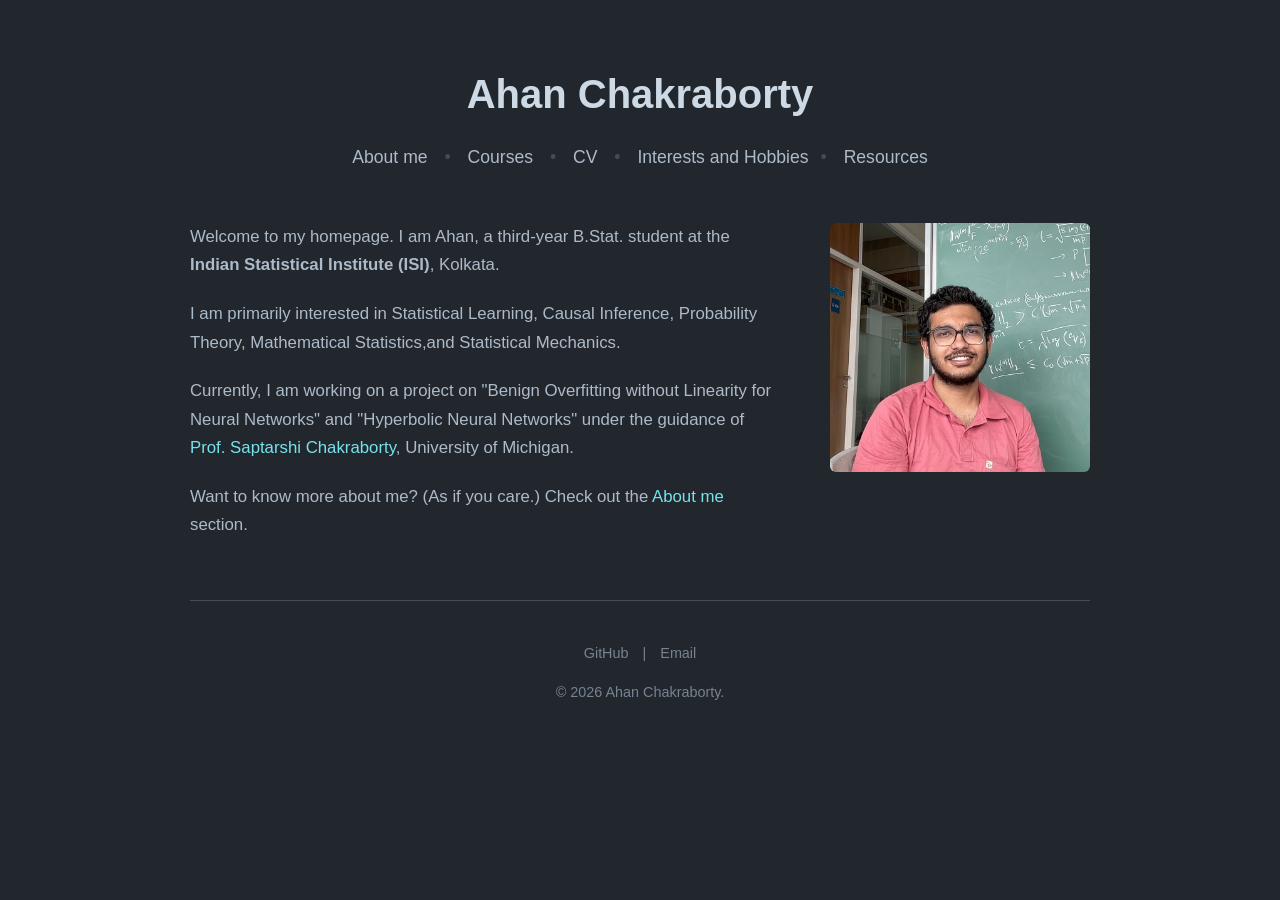
<file: index.html>
<!DOCTYPE html>
<html lang="en">
<head>
    <meta charset="UTF-8">
    <meta name="viewport" content="width=device-width, initial-scale=1.0">
    <title>Ahan Chakraborty</title>
    <!-- Link to your external stylesheet -->
     <link rel="icon" type="image/png" href="profile.jpg">
    <link rel="stylesheet" href="style.css">
</head>
<body>

    <!-- Profile Header -->
    <header class="header-section">
        <h1>Ahan Chakraborty</h1>
        
        <!-- Navigation Links -->
        <nav class="nav-links">
            <a href="about.html">About me</a> <span class="nav-separator">&bull;</span>
            <a href="courses.html">Courses</a> <span class="nav-separator">&bull;</span>
           
           
            <a href="cv.html">CV</a> <span class="nav-separator">&bull;</span>
             <a href="movie.html">Interests and Hobbies</a><span class="nav-separator">&bull;</span>
            <a href="resources.html">Resources</a> 
        </nav>
    </header>

    <!-- Main Two-Column Layout -->
    <main class="content-wrapper">
        
        <!-- Left text content -->
        <div class="text-column">
            <p>Welcome to my homepage. I am Ahan, a third-year B.Stat. student at the <strong>Indian Statistical Institute (ISI)</strong>, Kolkata.</p>
            
            <p>I am primarily interested in Statistical Learning, Causal Inference, Probability Theory, Mathematical Statistics,and Statistical Mechanics.</p>
            
            <p>Currently, I am working on a project on "Benign Overfitting without Linearity for Neural Networks" and "Hyperbolic Neural Networks" under the guidance of <a href="https://saptarshic27.github.io/" target="_blank">Prof. Saptarshi Chakraborty</a>, University of Michigan.</p>

            <p>Want to know more about me? (As if you care.) Check out the <a href="about.html">About me</a> section.</p>
        </div>

        <!-- Right image content -->
        <div class="image-column">
            <!-- Ensure your image is inside the 'images' folder -->
            <img src="profile.jpg" alt="Ahan Chakraborty">
        </div>

    </main>

    <hr class="divider">

    <!-- Footer -->
    <footer>
        <p>
            <a href="https://github.com/ahanchak2005" target="_blank" style="margin: 0 10px;">GitHub</a> | 
            <a href="mailto:chakraborty.ahan@gmail.com" style="margin: 0 10px;">Email</a>
        </p>
        &copy; 2026 Ahan Chakraborty.
    </footer>

</body>
</html>
</file>
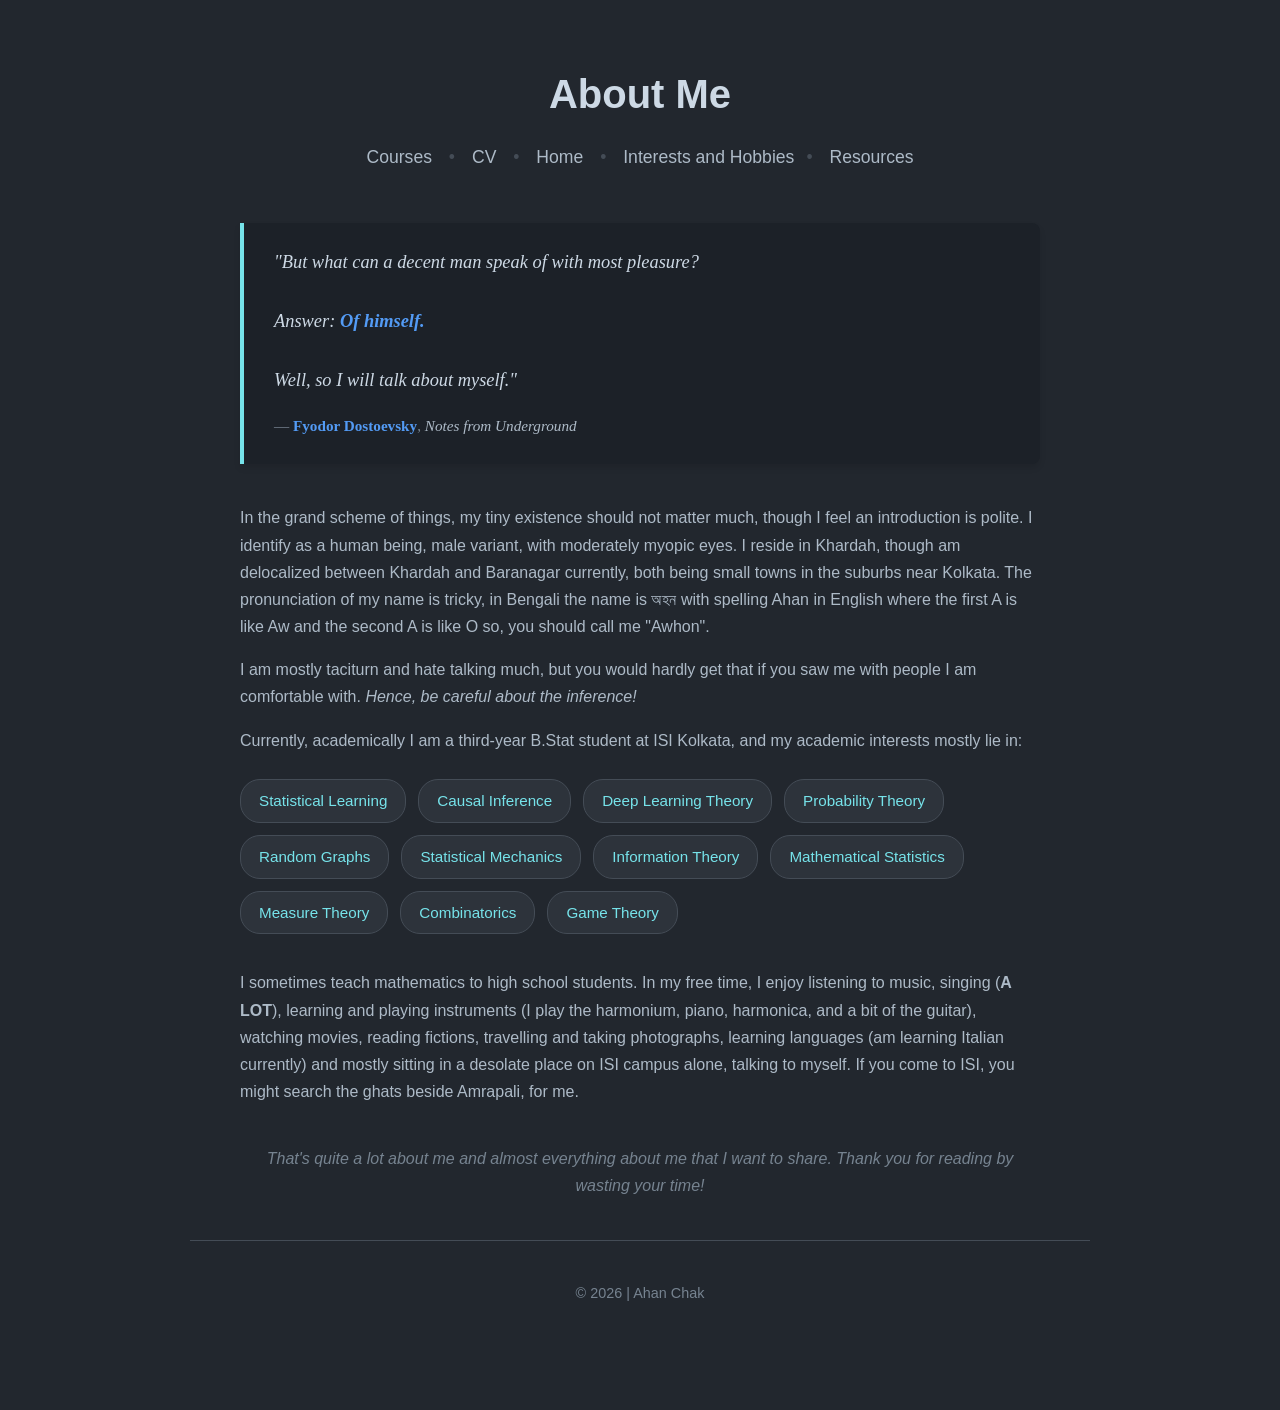
<file: about.html>
<!DOCTYPE html>
<html lang="en">
<head>
    <meta charset="UTF-8">
    <meta name="viewport" content="width=device-width, initial-scale=1.0">
    <title>About Me | B.Stat ISI</title>
    <link rel="stylesheet" href="style.css">
</head>
<body>

    <!-- Header & Navigation (matches your index page) -->
    <header class="header-section">
        <h1>About Me</h1>
        <nav class="nav-links">
            
            <a href="courses.html">Courses</a> <span class="nav-separator">&bull;</span>
           
            <a href="cv.html">CV</a> <span class="nav-separator">&bull;</span>
            <a href="index.html">Home</a> <span class="nav-separator">&bull;</span>
             <a href="movie.html">Interests and Hobbies</a><span class="nav-separator">&bull;</span>
            <a href="resources.html">Resources</a> 
        </nav>
    </header>

    <main class="about-container">
        
        <!-- Styled Quote Section -->
        <blockquote class="dostoevsky-quote">
            <p>
                "But what can a decent man speak of with most pleasure?<br><br>
                Answer: <strong>Of himself.</strong><br><br>
                Well, so I will talk about myself."
            </p>
            <footer>
                &mdash; <strong>Fyodor Dostoevsky</strong>, <cite>Notes from Underground</cite>
            </footer>
        </blockquote>
        
        
        <!-- Main Biography Text -->
        <section class="bio-text">
            <p>
                In the grand scheme of things, my tiny existence should not matter much, though I feel an introduction is polite. 
                I identify as a human being, male variant, with moderately myopic eyes. I reside in Khardah, 
                though am delocalized between Khardah and Baranagar currently, both being small towns in the suburbs near 
                Kolkata. The pronunciation of my name is tricky, in Bengali the name is অহন with spelling Ahan in English where the first A is like Aw and the second A is like O so, you should call me "Awhon".
            </p>
            
            <p>
                I am mostly taciturn and hate talking much, but you would hardly get that if you saw me with people I am 
                comfortable with. <em>Hence, be careful about the inference!</em> 
            </p>

            <p>
                Currently, academically I am a third-year B.Stat student at ISI Kolkata, and my academic interests mostly lie in:
            </p>
            
            <!-- Tags instead of a boring list -->
            <ul class="interest-tags">
                <li>Statistical Learning</li>
                <li>Causal Inference</li>
                <li>Deep Learning Theory</li>
                <li>Probability Theory</li>
                <li>Random Graphs</li>
               <li>Statistical Mechanics</li>
               <li>Information Theory</li>
                <li>Mathematical Statistics</li>
                <li>Measure Theory</li>
                <li>Combinatorics</li>
                <li>Game Theory</li>
            </ul>

            <p>
                I sometimes teach mathematics to high school students. In my free time, 
                I enjoy listening to music, singing (<strong>A LOT</strong>), learning and playing instruments (I play the harmonium, piano, harmonica,  and a bit of the guitar),
                watching movies, reading fictions, travelling and taking photographs, learning languages (am learning Italian currently) 
                and mostly sitting in a desolate place on ISI campus alone, talking to myself. If you come to ISI, you might search the ghats beside Amrapali, for me.
            </p>
        </section>

        <!-- Location Callout -->
     

        <p class="outro-text">
            That's quite a lot about me and almost everything about me that I want to share. 
            Thank you for reading by wasting your time!
        </p>
        
    </main>

    <hr class="divider">

    <footer>
        <p>&copy; 2026 | Ahan Chak</p>
    </footer>

</body>
</html>
</file>
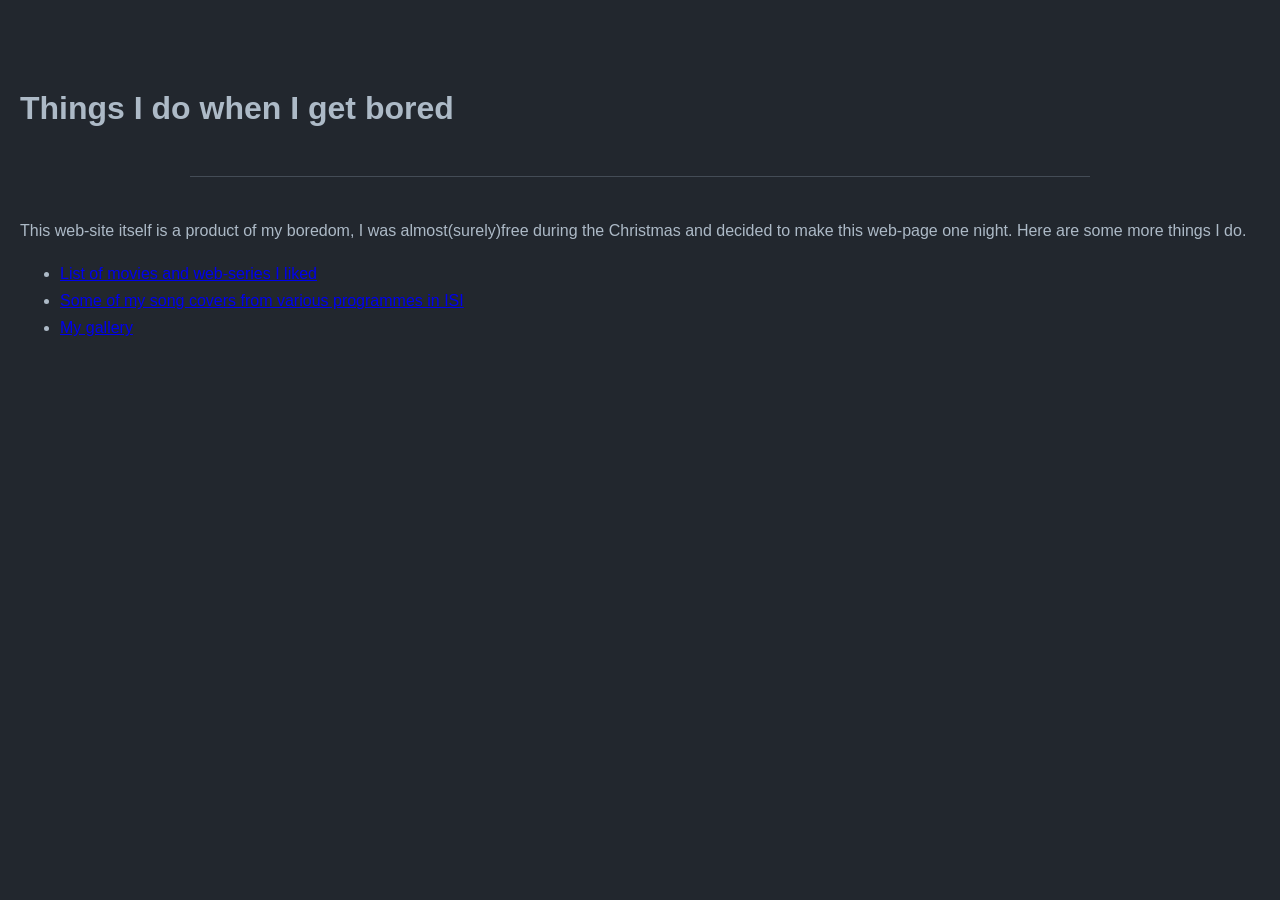
<file: creative.html>
<!DOCTYPE html>
<html lang="en">
<head>
    <meta charset="UTF-8">
    <meta name="viewport" content="width=device-width, initial-scale=1.0">
    <title>creative | B.Stat ISI</title>
    <link rel="stylesheet" href="style.css">
</head>
<body>

    <div class="container">
        <header class="profile-header">
            <div class="intro-text">
                <h1>Things I do when I get bored</h1>
                <p class="tagline"> </p>
            </div>
        </header>

      <hr>
      <p>This web-site itself is a product of my boredom, I was almost(surely)free during the Christmas and decided to make this web-page one night. Here are some more things I do. </p>
      <ul>
        <li><a href="creative/movie.html">List of movies and web-series I liked</a></li>
        <li><a href="creative/gaan1.html">Some of my song covers from various programmes in ISI</a></li>
        <li><a href="creative/gallery1.html">My gallery</a></li>
      </ul>

</body>
</html>
</file>
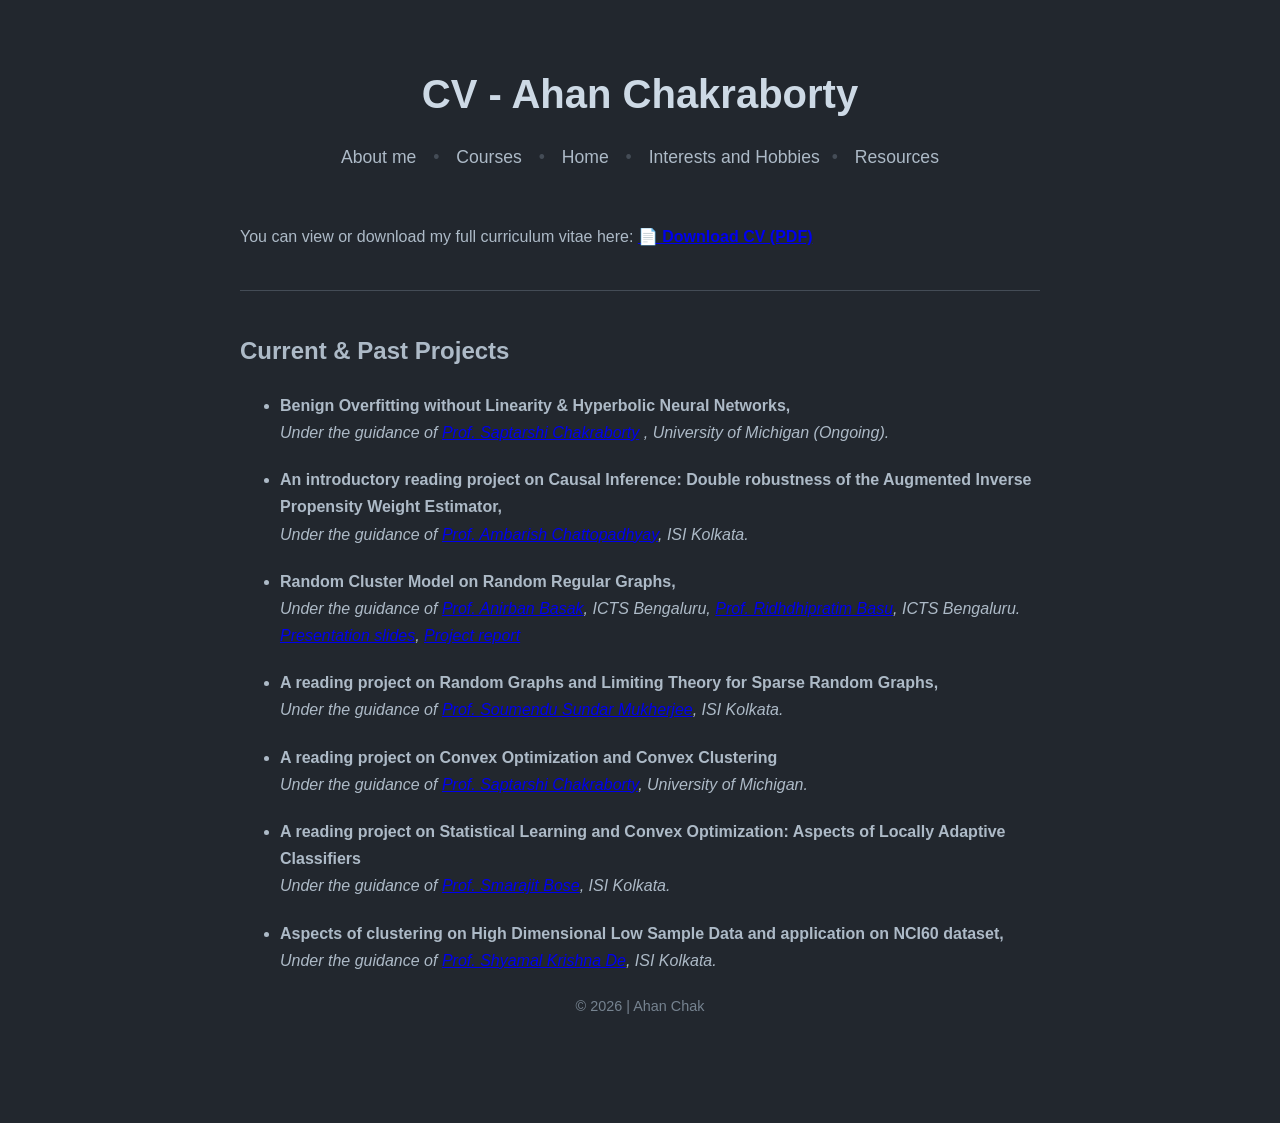
<file: cv.html>
<!DOCTYPE html>
<html lang="en">
<head>
    <meta charset="UTF-8">
    <meta name="viewport" content="width=device-width, initial-scale=1.0">
    <title>CV - Ahan Chakraborty</title>
    <link rel="stylesheet" href="style.css">
</head>
<body>

    <!-- Header & Navigation (matches your index page) -->
    <header class="header-section">
        <h1>CV - Ahan Chakraborty</h1>
        <nav class="nav-links">
            
             <a href="about.html">About me</a> <span class="nav-separator">&bull;</span>
             <a href="courses.html">Courses</a> <span class="nav-separator">&bull;</span>
            <a href="index.html">Home</a> <span class="nav-separator">&bull;</span>

            <a href="movie.html">Interests and Hobbies</a><span class="nav-separator">&bull;</span>
            <a href="resources.html">Resources</a> 
        </nav>
    </header>

    <main class="about-container">
        
        <!-- Styled Quote Section -->
        <body>
            <section>
            <p>
                You can view or download my full curriculum vitae here: 
                <strong><a href="cv.pdf" target="_blank">📄 Download CV (PDF)</a></strong>
            </p>

            <hr class="divider">

            <h2>Current & Past Projects</h2>
            
            <ul>
                <li style="margin-bottom: 20px;">
                    <strong>Benign Overfitting without Linearity & Hyperbolic Neural Networks,</strong><br>
                    <em>Under the guidance of <a href="https://saptarshic27.github.io/">Prof. Saptarshi Chakraborty</a> , University of Michigan (Ongoing).</em><br>
                    </li>

                <li style="margin-bottom: 20px;">
                    <strong>An introductory reading project on Causal Inference: Double robustness of the Augmented Inverse Propensity Weight Estimator,
           </strong><br>
           <em>Under the guidance of <a href="https://datascience.stanford.edu/people/ambarish-chattopadhyay" target="_blank">Prof. Ambarish Chattopadhyay</a>, ISI Kolkata.</em>
           
                    </li>
                    
                <li style="margin-bottom: 20px;">
                    <strong>Random Cluster Model on Random Regular Graphs,</strong><br>
                    <em>Under the guidance of <a href="https://home.icts.res.in/~anirban/" target="_blank">Prof. Anirban Basak</a>, ICTS Bengaluru, <a href="https://home.icts.res.in/~rbasu/" target="_blank">Prof. Ridhdhipratim Basu</a>, ICTS Bengaluru.</em>
                    <em> <a href="slides_ahan.pdf"> Presentation slides</a>, <a href="report_ahan.pdf">Project report</a></em>
                </li>
                <li style="margin-bottom: 20px;">
                    <strong>A reading project on Random Graphs and Limiting Theory for Sparse Random Graphs,</strong><br>
                    <em>Under the guidance of <a href="https://soumendu041.gitlab.io/bio/" target="_blank">Prof. Soumendu Sundar Mukherjee</a>, ISI Kolkata.</em>
                </li>
                 <li style="margin-bottom: 20px;">
                    <strong>A reading project on Convex Optimization and Convex Clustering</strong><br>
                    <em>Under the guidance of <a href="https://saptarshic27.github.io/" target="_blank">Prof. Saptarshi Chakraborty</a>, University of Michigan.</em>
                    </li>
                <li style="margin-bottom: 20px;">
                    <strong>A reading project on Statistical Learning and Convex Optimization: Aspects of Locally Adaptive Classifiers</strong><br>
                    <em>Under the guidance of <a href="https://www.google.com/search?q=smarajit+bose&oq=smara&gs_lcrp=EgZjaHJvbWUqCAgAEEUYJxg7MggIABBFGCcYOzIGCAEQRRg5MgYIAhBFGDsyCwgDEAAYChgLGIAEMgcIBBAAGIAEMgYIBRBFGDwyBggGEEUYPDIGCAcQRRg80gEHOTE3ajBqN6gCALACAA&sourceid=chrome&source=chrome.ob&ie=UTF-8" target="_blank">Prof. Smarajit Bose</a>, ISI Kolkata.</em>
                </li>
                <li style="margin-bottom: 20px;">
                    <strong>Aspects of clustering on High Dimensional Low Sample Data and application on NCI60 dataset,</strong><br>
                    <em>Under the guidance of <a href="https://scholar.google.com/citations?user=bSPNW0cAAAAJ&hl=en" target="_blank">Prof. Shyamal Krishna De</a>, ISI Kolkata.</em>
                </li>
               
            </ul>
        </section>
        </body>

    <footer>
        <p>&copy; 2026 | Ahan Chak</p>
    </footer>


</html>
</file>
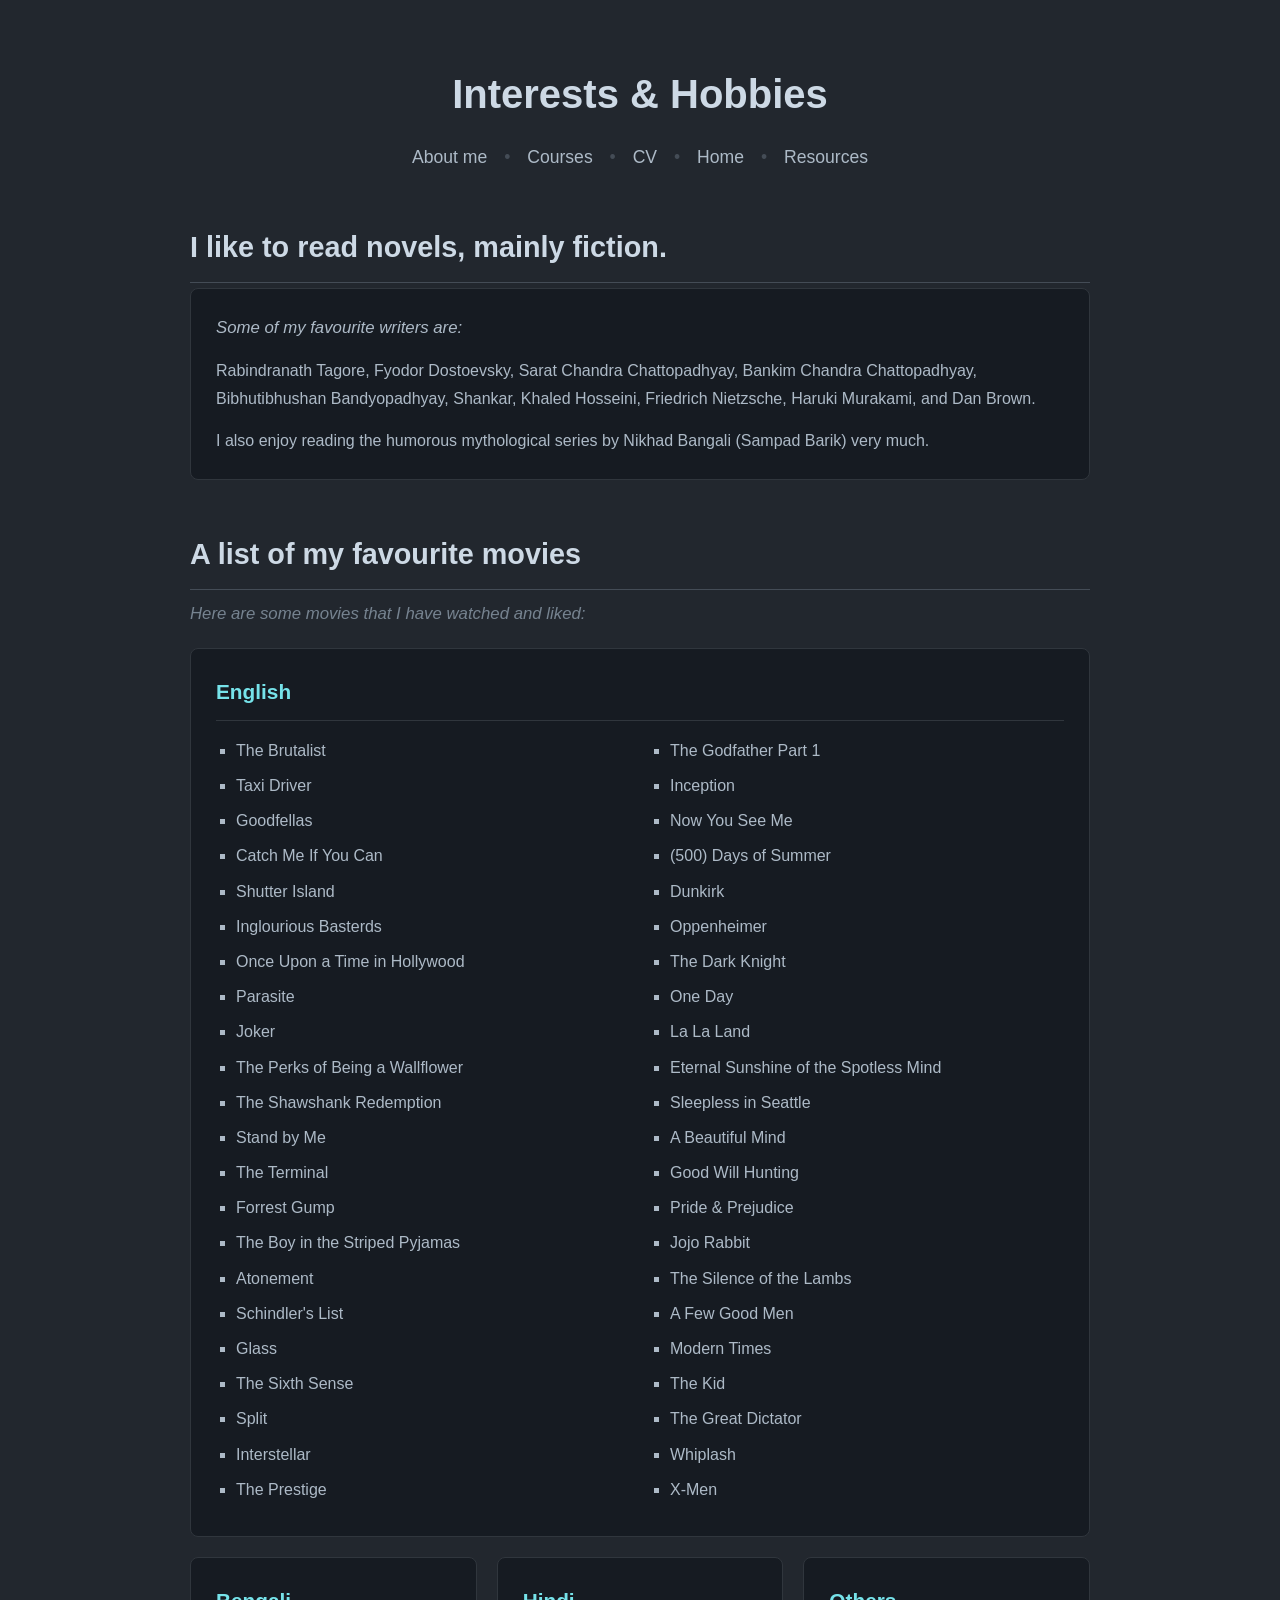
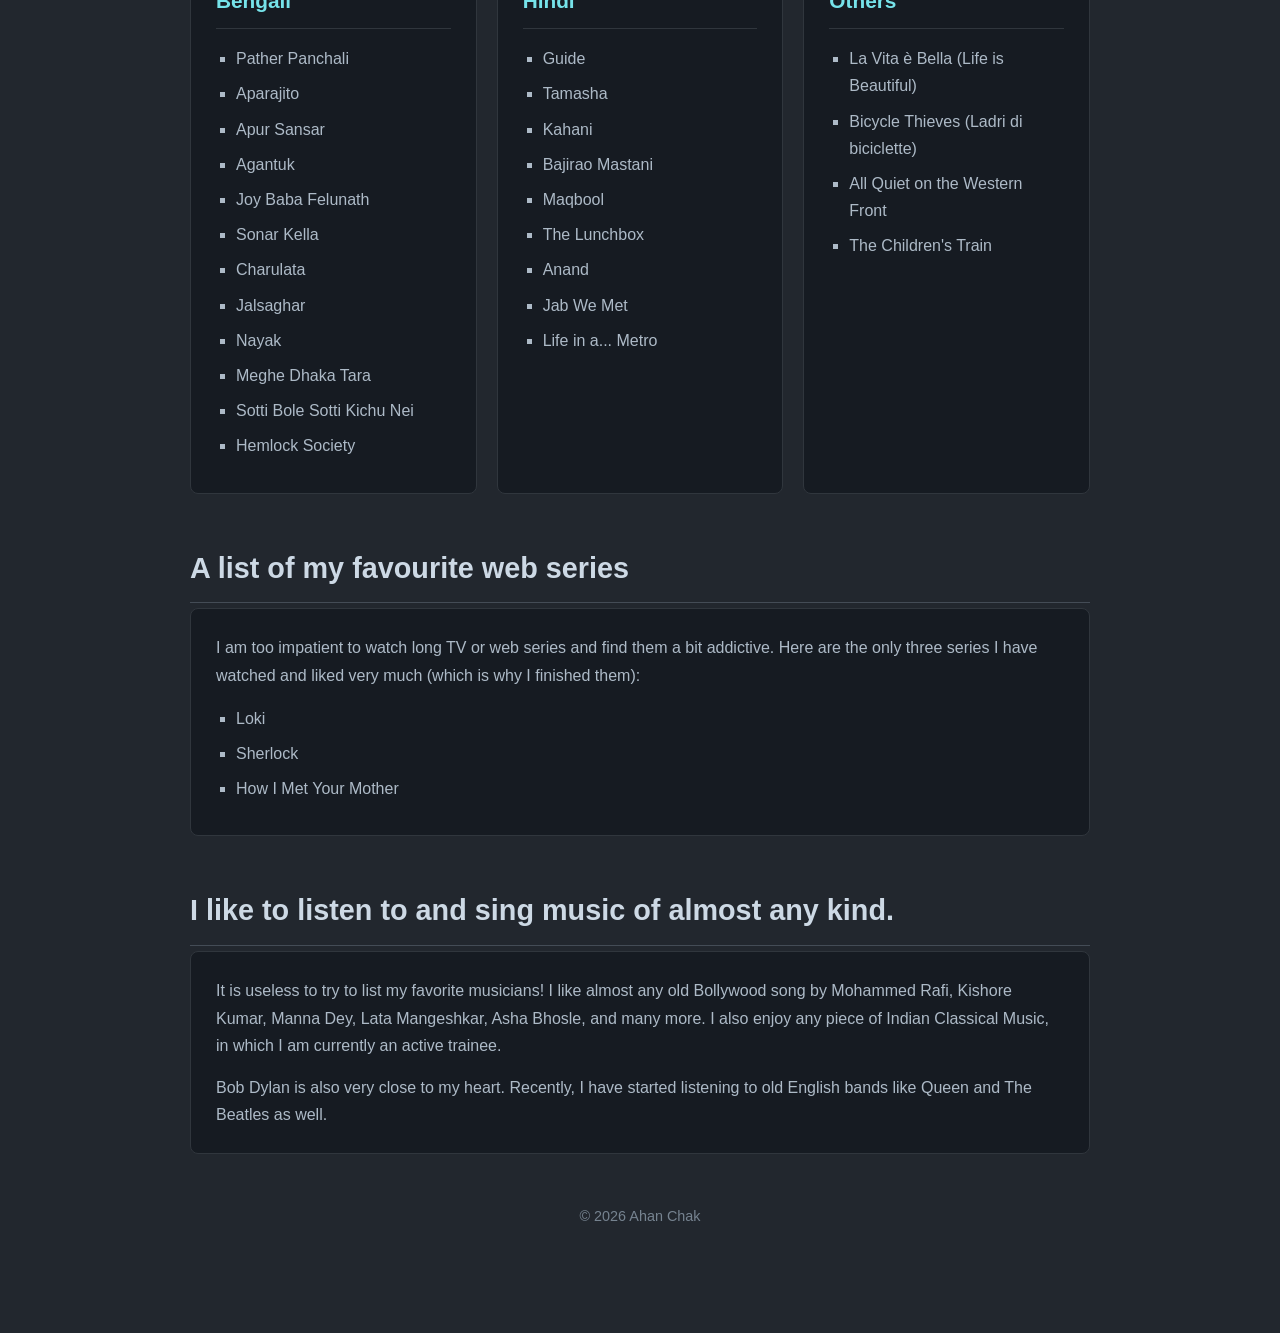
<file: movie.html>
<!DOCTYPE html>
<html lang="en">
<head>
    <meta charset="UTF-8">
    <meta name="viewport" content="width=device-width, initial-scale=1.0">
    <title>Interests | B.Stat ISI</title>
    <link rel="stylesheet" href="style.css">
    
    <!-- Supplementary layout styles adapted for your Dark Theme -->
    <style>
        .container {
            max-width: 900px;
            margin: 0 auto;
        }

        .category-block {
            margin-bottom: 50px;
        }

        .section-header h1 {
            font-size: 1.8rem;
            color: #cdd9e5; /* Bright gray matching your header */
            margin-bottom: 5px;
            border-bottom: 1px solid #444c56; /* Subtle dark divider */
            padding-bottom: 10px;
            display: block;
        }

        .tagline {
            font-size: 1.05rem;
            color: #768390; /* Muted text */
            font-style: italic;
            margin-top: 10px;
            margin-bottom: 20px;
        }

        /* Box Layouts using theme colors */
        .grid-container {
            display: grid;
            grid-template-columns: repeat(auto-fit, minmax(250px, 1fr));
            gap: 20px;
            margin-top: 20px;
        }

        .colored-box {
            background-color: #161b22; /* Matching your location-box */
            border: 1px solid #30363d;
            border-radius: 8px;
            padding: 25px;
            transition: transform 0.2s ease, border-color 0.2s ease;
        }

        .colored-box:hover {
            border-color: #444c56;
            transform: translateY(-2px);
        }

        .colored-box h3 {
            margin-top: 0;
            color: #76e3ea; /* Teal accent matching your links */
            font-size: 1.3rem;
            border-bottom: 1px solid #30363d;
            padding-bottom: 10px;
            margin-bottom: 15px;
        }

        /* Lists and Typography */
        ul {
            padding-left: 20px;
            margin-bottom: 0;
        }

        ul.wp-block-list {
            list-style-type: square;
            color: #adbac7;
        }

        ul.wp-block-list li {
            margin-bottom: 8px;
        }

        .english-list ul {
            column-count: 2;
            column-gap: 40px;
        }

        .colored-box p {
            margin-top: 0;
            margin-bottom: 15px;
            color: #adbac7;
        }

        .colored-box p:last-child {
            margin-bottom: 0;
        }

        @media (max-width: 600px) {
            .english-list ul {
                column-count: 1;
            }
        }
    </style>
</head>
<body>

    <!-- Optional: Header matching your CSS structure to tie the site together -->
    <header class="header-section">
        <h1>Interests & Hobbies</h1>
        <div class="nav-links">
            <a href="about.html">About me</a> <span class="nav-separator">&bull;</span>
                  <a href="courses.html">Courses</a> <span class="nav-separator">&bull;</span>
            
            <a href="cv.html">CV</a> <span class="nav-separator">&bull;</span>
            <a href="index.html">Home</a> <span class="nav-separator">&bull;</span>
            <a href="resources.html">Resources</a> 
        </div>
    </header>

    <div class="container">
        
        <!-- Books Section -->
        <section class="category-block">
            <header class="section-header">
                <h1>I like to read novels, mainly fiction.</h1>
            </header>
            <div class="colored-box">
                <p class="tagline">Some of my favourite writers are:</p>
                <p>Rabindranath Tagore, Fyodor Dostoevsky, Sarat Chandra Chattopadhyay, Bankim Chandra Chattopadhyay, Bibhutibhushan Bandyopadhyay, Shankar, Khaled Hosseini, Friedrich Nietzsche, Haruki Murakami, and Dan Brown.</p>
                <p>I also enjoy reading the humorous mythological series by Nikhad Bangali (Sampad Barik) very much.</p>
            </div>
        </section>

        <!-- Movies Section -->
        <section class="category-block">
            <header class="section-header">
                <h1>A list of my favourite movies</h1>
                <p class="tagline">Here are some movies that I have watched and liked:</p>
            </header>

            <div class="colored-box english-list">
                <h3>English</h3>
                <ul class="wp-block-list">
                    <li>The Brutalist</li>        
                    <li>Taxi Driver</li>
                    <li>Goodfellas</li>
                    <li>Catch Me If You Can</li>
                    <li>Shutter Island</li>
                    <li>Inglourious Basterds</li>
                    <li>Once Upon a Time in Hollywood</li>
                    <li>Parasite</li>
                    <li>Joker</li>
                    <li>The Perks of Being a Wallflower</li>
                    <li>The Shawshank Redemption</li>
                    <li>Stand by Me</li>
                    <li>The Terminal</li>
                    <li>Forrest Gump</li>
                    <li>The Boy in the Striped Pyjamas</li>
                    <li>Atonement</li>
                    <li>Schindler's List</li>
                    <li>Glass</li>
                    <li>The Sixth Sense</li>
                    <li>Split</li>
                    <li>Interstellar</li>
                    <li>The Prestige</li>
                    <li>The Godfather Part 1</li>
                    <li>Inception</li>
                    <li>Now You See Me</li>
                    <li>(500) Days of Summer</li>
                    <li>Dunkirk</li>
                    <li>Oppenheimer</li>
                    <li>The Dark Knight</li>
                    <li>One Day</li>
                    <li>La La Land</li>
                    <li>Eternal Sunshine of the Spotless Mind</li>
                    <li>Sleepless in Seattle</li>
                    <li>A Beautiful Mind</li>
                    <li>Good Will Hunting</li>
                    <li>Pride & Prejudice</li>
                    <li>Jojo Rabbit</li>
                    <li>The Silence of the Lambs</li>
                    <li>A Few Good Men</li>
                    <li>Modern Times</li>
                    <li>The Kid</li>
                    <li>The Great Dictator</li>
                    <li>Whiplash</li>
                    <li>X-Men</li>
                </ul>
            </div>

            <div class="grid-container">
                <div class="colored-box">
                    <h3>Bengali</h3>
                    <ul class="wp-block-list">
                        <li>Pather Panchali</li>
                        <li>Aparajito</li>
                        <li>Apur Sansar</li>
                        <li>Agantuk</li>
                        <li>Joy Baba Felunath</li>
                        <li>Sonar Kella </li>
                        <li>Charulata</li>
                        <li>Jalsaghar</li>
                        <li>Nayak</li>
                        <li>Meghe Dhaka Tara</li>
                        <li>Sotti Bole Sotti Kichu Nei</li>
                        <li>Hemlock Society</li>
                    </ul>
                </div>

                <div class="colored-box">
                    <h3>Hindi</h3>
                    <ul class="wp-block-list">
                        <li>Guide</li>
                        <li>Tamasha</li>
                        <li>Kahani</li>
                        <li>Bajirao Mastani</li>
                        <li>Maqbool</li>
                        <li>The Lunchbox</li>
                        <li>Anand</li>
                        <li>Jab We Met</li>
                        <li>Life in a... Metro</li>
                    </ul>
                </div>

                <div class="colored-box">
                    <h3>Others</h3>
                    <ul class="wp-block-list">
                        <li>La Vita è Bella (Life is Beautiful)</li>
                        <li>Bicycle Thieves (Ladri di biciclette)</li>
                        <li>All Quiet on the Western Front</li>
                        <li>The Children's Train</li>
                    </ul>
                </div>
            </div>
        </section>

        <!-- Web Series Section -->
        <section class="category-block">
            <header class="section-header">
                <h1>A list of my favourite web series</h1>
            </header>
            <div class="colored-box">
                <p>I am too impatient to watch long TV or web series and find them a bit addictive. Here are the only three series I have watched and liked very much (which is why I finished them):</p>
                <ul class="wp-block-list">
                    <li>Loki</li>
                    <li>Sherlock</li>
                    <li>How I Met Your Mother</li>
                </ul>
            </div>
        </section>
        
        <!-- Music Section -->
        <section class="category-block">
            <header class="section-header">
                <h1>I like to listen to and sing music of almost any kind.</h1>
            </header>
            <div class="colored-box">
                <p>It is useless to try to list my favorite musicians! I like almost any old Bollywood song by Mohammed Rafi, Kishore Kumar, Manna Dey, Lata Mangeshkar, Asha Bhosle, and many more. I also enjoy any piece of Indian Classical Music, in which I am currently an active trainee.</p>
                <p>Bob Dylan is also very close to my heart. Recently, I have started listening to old English bands like Queen and The Beatles as well.</p>
            </div>
        </section>

    </div>

    <!-- Optional Footer -->
    <footer>
        <p>&copy; 2026 Ahan Chak</p>
    </footer>

</body>
</html>
</file>
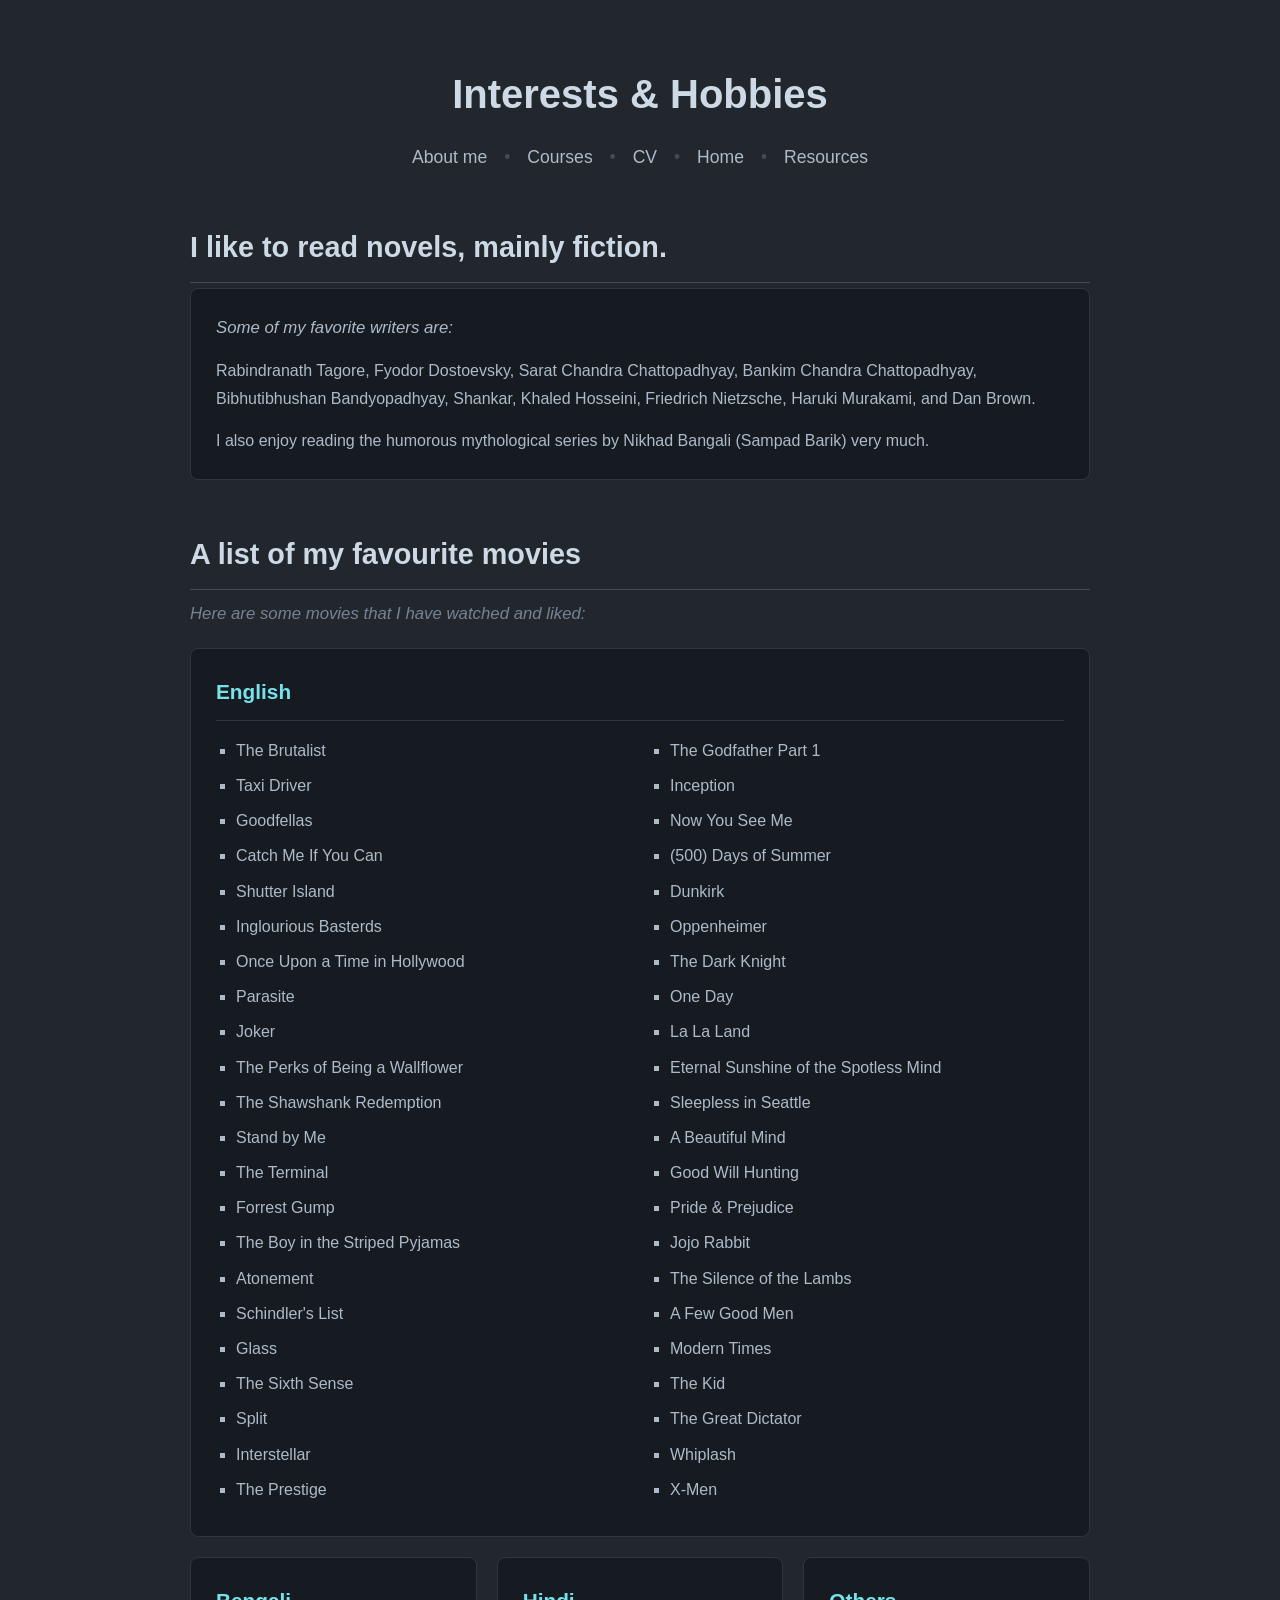
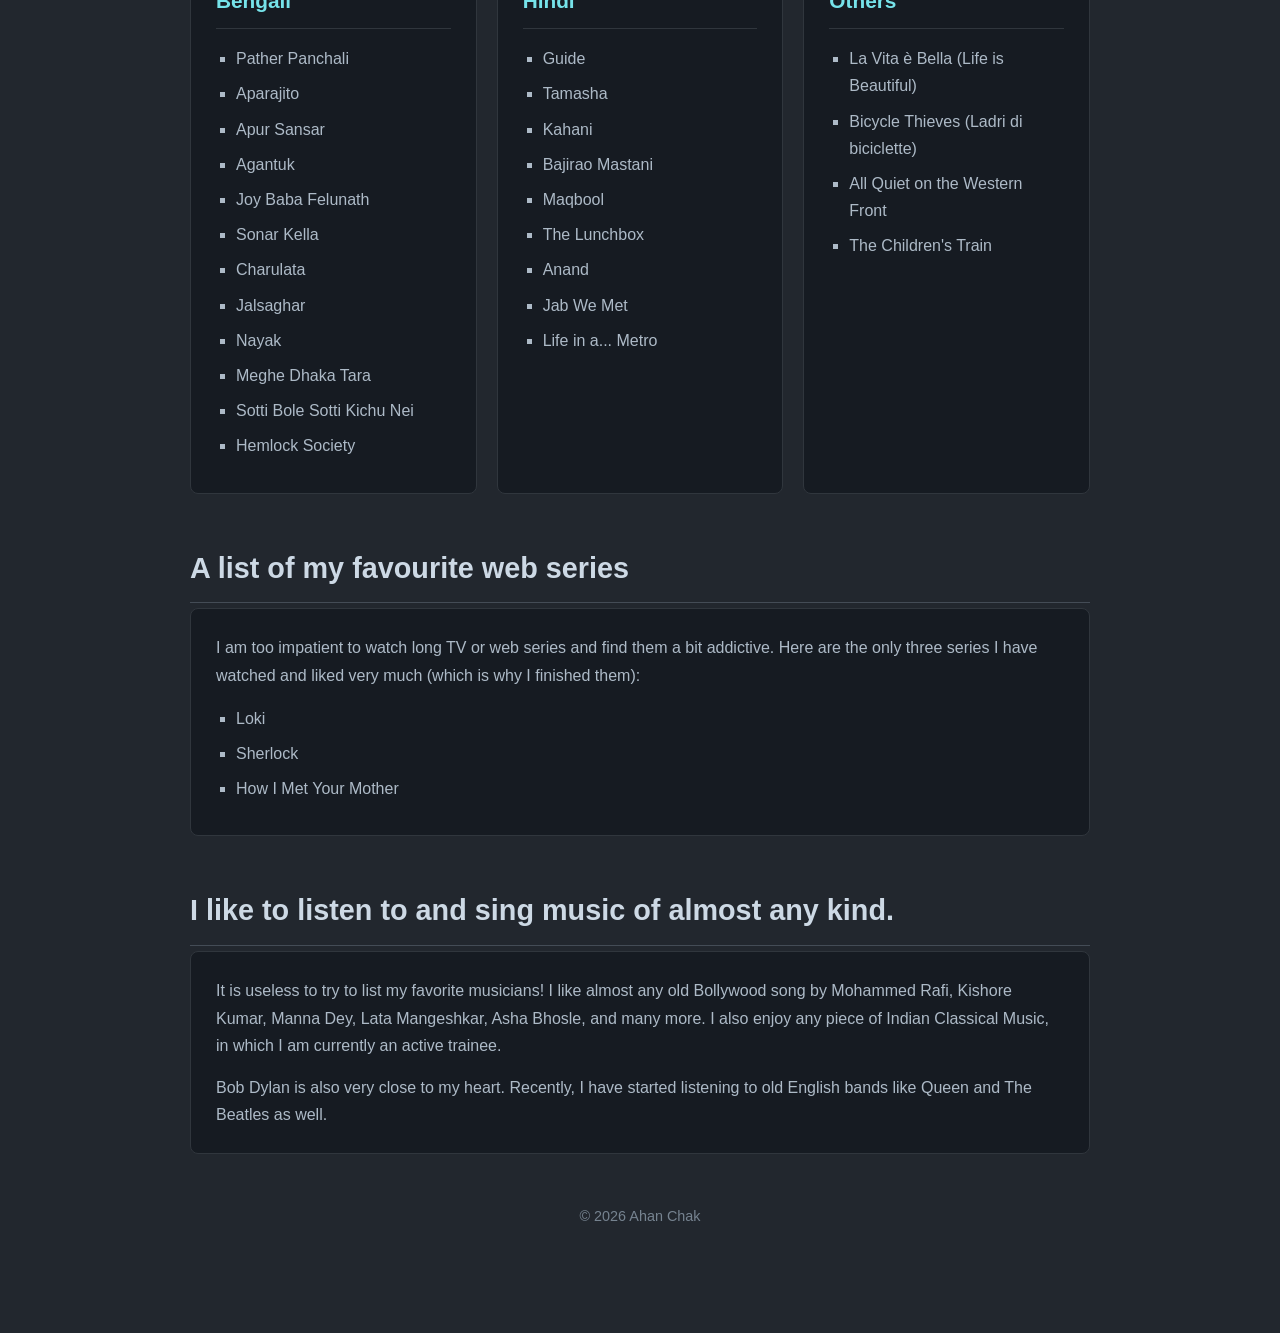
<file: creative/movie.html>
<!DOCTYPE html>
<html lang="en">
<head>
    <meta charset="UTF-8">
    <meta name="viewport" content="width=device-width, initial-scale=1.0">
    <title>Interests | B.Stat ISI</title>
    <link rel="stylesheet" href="style.css">
    
    <!-- Supplementary layout styles adapted for your Dark Theme -->
    <style>
        .container {
            max-width: 900px;
            margin: 0 auto;
        }

        .category-block {
            margin-bottom: 50px;
        }

        .section-header h1 {
            font-size: 1.8rem;
            color: #cdd9e5; /* Bright gray matching your header */
            margin-bottom: 5px;
            border-bottom: 1px solid #444c56; /* Subtle dark divider */
            padding-bottom: 10px;
            display: block;
        }

        .tagline {
            font-size: 1.05rem;
            color: #768390; /* Muted text */
            font-style: italic;
            margin-top: 10px;
            margin-bottom: 20px;
        }

        /* Box Layouts using theme colors */
        .grid-container {
            display: grid;
            grid-template-columns: repeat(auto-fit, minmax(250px, 1fr));
            gap: 20px;
            margin-top: 20px;
        }

        .colored-box {
            background-color: #161b22; /* Matching your location-box */
            border: 1px solid #30363d;
            border-radius: 8px;
            padding: 25px;
            transition: transform 0.2s ease, border-color 0.2s ease;
        }

        .colored-box:hover {
            border-color: #444c56;
            transform: translateY(-2px);
        }

        .colored-box h3 {
            margin-top: 0;
            color: #76e3ea; /* Teal accent matching your links */
            font-size: 1.3rem;
            border-bottom: 1px solid #30363d;
            padding-bottom: 10px;
            margin-bottom: 15px;
        }

        /* Lists and Typography */
        ul {
            padding-left: 20px;
            margin-bottom: 0;
        }

        ul.wp-block-list {
            list-style-type: square;
            color: #adbac7;
        }

        ul.wp-block-list li {
            margin-bottom: 8px;
        }

        .english-list ul {
            column-count: 2;
            column-gap: 40px;
        }

        .colored-box p {
            margin-top: 0;
            margin-bottom: 15px;
            color: #adbac7;
        }

        .colored-box p:last-child {
            margin-bottom: 0;
        }

        @media (max-width: 600px) {
            .english-list ul {
                column-count: 1;
            }
        }
    </style>
</head>
<body>

    <!-- Optional: Header matching your CSS structure to tie the site together -->
    <header class="header-section">
        <h1>Interests & Hobbies</h1>
        <div class="nav-links">
            <a href="about.html">About me</a> <span class="nav-separator">&bull;</span>
                  <a href="courses.html">Courses</a> <span class="nav-separator">&bull;</span>
            
            <a href="cv.html">CV</a> <span class="nav-separator">&bull;</span>
            <a href="index.html">Home</a> <span class="nav-separator">&bull;</span>
            <a href="resources.html">Resources</a> 
        </div>
    </header>

    <div class="container">
        
        <!-- Books Section -->
        <section class="category-block">
            <header class="section-header">
                <h1>I like to read novels, mainly fiction.</h1>
            </header>
            <div class="colored-box">
                <p class="tagline">Some of my favorite writers are:</p>
                <p>Rabindranath Tagore, Fyodor Dostoevsky, Sarat Chandra Chattopadhyay, Bankim Chandra Chattopadhyay, Bibhutibhushan Bandyopadhyay, Shankar, Khaled Hosseini, Friedrich Nietzsche, Haruki Murakami, and Dan Brown.</p>
                <p>I also enjoy reading the humorous mythological series by Nikhad Bangali (Sampad Barik) very much.</p>
            </div>
        </section>

        <!-- Movies Section -->
        <section class="category-block">
            <header class="section-header">
                <h1>A list of my favourite movies</h1>
                <p class="tagline">Here are some movies that I have watched and liked:</p>
            </header>

            <div class="colored-box english-list">
                <h3>English</h3>
                <ul class="wp-block-list">
                    <li>The Brutalist</li>        
                    <li>Taxi Driver</li>
                    <li>Goodfellas</li>
                    <li>Catch Me If You Can</li>
                    <li>Shutter Island</li>
                    <li>Inglourious Basterds</li>
                    <li>Once Upon a Time in Hollywood</li>
                    <li>Parasite</li>
                    <li>Joker</li>
                    <li>The Perks of Being a Wallflower</li>
                    <li>The Shawshank Redemption</li>
                    <li>Stand by Me</li>
                    <li>The Terminal</li>
                    <li>Forrest Gump</li>
                    <li>The Boy in the Striped Pyjamas</li>
                    <li>Atonement</li>
                    <li>Schindler's List</li>
                    <li>Glass</li>
                    <li>The Sixth Sense</li>
                    <li>Split</li>
                    <li>Interstellar</li>
                    <li>The Prestige</li>
                    <li>The Godfather Part 1</li>
                    <li>Inception</li>
                    <li>Now You See Me</li>
                    <li>(500) Days of Summer</li>
                    <li>Dunkirk</li>
                    <li>Oppenheimer</li>
                    <li>The Dark Knight</li>
                    <li>One Day</li>
                    <li>La La Land</li>
                    <li>Eternal Sunshine of the Spotless Mind</li>
                    <li>Sleepless in Seattle</li>
                    <li>A Beautiful Mind</li>
                    <li>Good Will Hunting</li>
                    <li>Pride & Prejudice</li>
                    <li>Jojo Rabbit</li>
                    <li>The Silence of the Lambs</li>
                    <li>A Few Good Men</li>
                    <li>Modern Times</li>
                    <li>The Kid</li>
                    <li>The Great Dictator</li>
                    <li>Whiplash</li>
                    <li>X-Men</li>
                </ul>
            </div>

            <div class="grid-container">
                <div class="colored-box">
                    <h3>Bengali</h3>
                    <ul class="wp-block-list">
                        <li>Pather Panchali</li>
                        <li>Aparajito</li>
                        <li>Apur Sansar</li>
                        <li>Agantuk</li>
                        <li>Joy Baba Felunath</li>
                        <li>Sonar Kella </li>
                        <li>Charulata</li>
                        <li>Jalsaghar</li>
                        <li>Nayak</li>
                        <li>Meghe Dhaka Tara</li>
                        <li>Sotti Bole Sotti Kichu Nei</li>
                        <li>Hemlock Society</li>
                    </ul>
                </div>

                <div class="colored-box">
                    <h3>Hindi</h3>
                    <ul class="wp-block-list">
                        <li>Guide</li>
                        <li>Tamasha</li>
                        <li>Kahani</li>
                        <li>Bajirao Mastani</li>
                        <li>Maqbool</li>
                        <li>The Lunchbox</li>
                        <li>Anand</li>
                        <li>Jab We Met</li>
                        <li>Life in a... Metro</li>
                    </ul>
                </div>

                <div class="colored-box">
                    <h3>Others</h3>
                    <ul class="wp-block-list">
                        <li>La Vita è Bella (Life is Beautiful)</li>
                        <li>Bicycle Thieves (Ladri di biciclette)</li>
                        <li>All Quiet on the Western Front</li>
                        <li>The Children's Train</li>
                    </ul>
                </div>
            </div>
        </section>

        <!-- Web Series Section -->
        <section class="category-block">
            <header class="section-header">
                <h1>A list of my favourite web series</h1>
            </header>
            <div class="colored-box">
                <p>I am too impatient to watch long TV or web series and find them a bit addictive. Here are the only three series I have watched and liked very much (which is why I finished them):</p>
                <ul class="wp-block-list">
                    <li>Loki</li>
                    <li>Sherlock</li>
                    <li>How I Met Your Mother</li>
                </ul>
            </div>
        </section>
        
        <!-- Music Section -->
        <section class="category-block">
            <header class="section-header">
                <h1>I like to listen to and sing music of almost any kind.</h1>
            </header>
            <div class="colored-box">
                <p>It is useless to try to list my favorite musicians! I like almost any old Bollywood song by Mohammed Rafi, Kishore Kumar, Manna Dey, Lata Mangeshkar, Asha Bhosle, and many more. I also enjoy any piece of Indian Classical Music, in which I am currently an active trainee.</p>
                <p>Bob Dylan is also very close to my heart. Recently, I have started listening to old English bands like Queen and The Beatles as well.</p>
            </div>
        </section>

    </div>

    <!-- Optional Footer -->
    <footer>
        <p>&copy; 2026 Ahan Chak</p>
    </footer>

</body>
</html>
</file>
<file: style.css>
/* 1. Global Dark Theme (Matching Screenshot 1) */
body {
    background-color: #22272e; /* Deep, professional slate dark background */
    color: #adbac7;            /* Crisp light gray text */
    font-family: -apple-system, BlinkMacSystemFont, "Segoe UI", Roboto, Helvetica, Arial, sans-serif;
    line-height: 1.7;
    margin: 0;
    padding: 60px 20px;
    -webkit-font-smoothing: antialiased;
}

/* 2. Layout & Arrangement (Matching Screenshot 2) */
.content-wrapper {
    display: flex;
    justify-content: center;
    max-width: 900px;
    margin: 0 auto;
    gap: 50px;
    align-items: flex-start;
}

/* 3. Header & Navigation */
.header-section {
    text-align: center;
    margin-bottom: 50px;
}

/* Using sans-serif instead of typewriter to match the modern theme of SS1 */
.header-section h1 {
    font-size: 2.5rem;
    font-weight: bold;
    margin: 0 0 15px 0;
    color: #cdd9e5; /* Bright gray/white for the title */
}

.nav-links {
    font-size: 1.1rem;
    color: #adbac7;
}

.nav-links a {
    color: #adbac7;
    text-decoration: none;
    margin: 0 8px;
    transition: color 0.2s ease;
}

.nav-links a:hover {
    color: #76e3ea; /* Teal hover effect */
    text-decoration: underline;
}

.nav-separator {
    color: #444c56; /* Subtle dark gray for the bullet points */
    margin: 0 4px;
}

hr, .divider {
    max-width: 900px;
    margin: 40px auto;
    border: 0;
    border-top: 1px solid #444c56; /* Sleek dark divider line */
}

/* 4. Content Columns */
.text-column {
    flex: 1;
    font-size: 1.05rem;
}

.text-column p {
    margin-top: 0;
    margin-bottom: 20px;
}

.image-column {
    flex-shrink: 0;
}

.image-column img {
    width: 260px;
    height: auto;
    object-fit: cover;
    border-radius: 6px; /* Slight rounding for a polished modern look */
}

/* 5. Professional Links */
.text-column a {
    color: #76e3ea; /* Teal link color matching the text links in SS1 */
    text-decoration: none;
}

.text-column a:hover {
    text-decoration: underline;
    color: #539bf5; /* Lighter blue on hover */
}

/* 6. Footer Styling */
footer {
    text-align: center;
    color: #768390;
    font-size: 0.9rem;
    padding-bottom: 30px;
}

footer a {
    color: #768390;
    text-decoration: none;
}

footer a:hover {
    text-decoration: underline;
    color: #adbac7;
}

/* 7. Responsive Design */
@media (max-width: 768px) {
    .content-wrapper {
        flex-direction: column-reverse; /* Puts image above text on mobile devices */
        align-items: center;
    }
}
/* =========================================
   ABOUT ME PAGE SPECIFIC STYLES
   ========================================= */

.about-container {
    max-width: 800px;
    margin: 0 auto;
}

/* Dostoevsky Quote Styling */
.dostoevsky-quote {
    font-family: Georgia, serif;
    background-color: #1c2128; /* Slightly lighter than the background */
    border-left: 4px solid #76e3ea; /* Matches the teal link color */
    padding: 25px 30px;
    margin: 0 0 40px 0;
    border-radius: 0 8px 8px 0;
    box-shadow: 0 4px 6px rgba(0,0,0,0.1);
}

.dostoevsky-quote p {
    font-style: italic;
    font-size: 1.15rem;
    line-height: 1.6;
    margin-top: 0;
    color: #cdd9e5;
}

.dostoevsky-quote strong {
    color: #539bf5; /* Blue highlight for "Of himself" */
}

.dostoevsky-quote footer {
    margin-top: 15px;
    font-size: 0.95rem;
    text-align: left;
    padding-bottom: 0;
    color: #768390;
}

.dostoevsky-quote cite {
    color: #adbac7;
}

/* Tag Cloud for Interests */
.interest-tags {
    list-style: none;
    padding: 0;
    display: flex;
    flex-wrap: wrap;
    gap: 12px;
    margin: 25px 0 35px 0;
}

.interest-tags li {
    background-color: #2d333b;
    color: #76e3ea; /* Teal text */
    padding: 8px 18px;
    border-radius: 20px; /* Makes them pill-shaped */
    font-size: 0.95rem;
    border: 1px solid #444c56;
    transition: all 0.2s ease;
    cursor: default;
}

.interest-tags li:hover {
    background-color: #444c56;
    color: #cdd9e5;
    transform: translateY(-2px);
}

/* Location Callout Box */
.location-box {
    background-color: #161b22;
    border: 1px solid #30363d;
    border-radius: 8px;
    padding: 25px;
    margin: 40px 0;
    border-left: 4px solid #d29922; /* Warm gold accent for location */
    line-height: 1.7;
}

.location-box strong {
    color: #d29922;
}

/* Subtle Outro Text */
.outro-text {
    text-align: center;
    font-style: italic;
    color: #768390;
    margin-top: 40px;
}
</file>
<file: creative/style.css>
/* 1. Global Dark Theme (Matching Screenshot 1) */
body {
    background-color: #22272e; /* Deep, professional slate dark background */
    color: #adbac7;            /* Crisp light gray text */
    font-family: -apple-system, BlinkMacSystemFont, "Segoe UI", Roboto, Helvetica, Arial, sans-serif;
    line-height: 1.7;
    margin: 0;
    padding: 60px 20px;
    -webkit-font-smoothing: antialiased;
}

/* 2. Layout & Arrangement (Matching Screenshot 2) */
.content-wrapper {
    display: flex;
    justify-content: center;
    max-width: 900px;
    margin: 0 auto;
    gap: 50px;
    align-items: flex-start;
}

/* 3. Header & Navigation */
.header-section {
    text-align: center;
    margin-bottom: 50px;
}

/* Using sans-serif instead of typewriter to match the modern theme of SS1 */
.header-section h1 {
    font-size: 2.5rem;
    font-weight: bold;
    margin: 0 0 15px 0;
    color: #cdd9e5; /* Bright gray/white for the title */
}

.nav-links {
    font-size: 1.1rem;
    color: #adbac7;
}

.nav-links a {
    color: #adbac7;
    text-decoration: none;
    margin: 0 8px;
    transition: color 0.2s ease;
}

.nav-links a:hover {
    color: #76e3ea; /* Teal hover effect */
    text-decoration: underline;
}

.nav-separator {
    color: #444c56; /* Subtle dark gray for the bullet points */
    margin: 0 4px;
}

hr, .divider {
    max-width: 900px;
    margin: 40px auto;
    border: 0;
    border-top: 1px solid #444c56; /* Sleek dark divider line */
}

/* 4. Content Columns */
.text-column {
    flex: 1;
    font-size: 1.05rem;
}

.text-column p {
    margin-top: 0;
    margin-bottom: 20px;
}

.image-column {
    flex-shrink: 0;
}

.image-column img {
    width: 260px;
    height: auto;
    object-fit: cover;
    border-radius: 6px; /* Slight rounding for a polished modern look */
}

/* 5. Professional Links */
.text-column a {
    color: #76e3ea; /* Teal link color matching the text links in SS1 */
    text-decoration: none;
}

.text-column a:hover {
    text-decoration: underline;
    color: #539bf5; /* Lighter blue on hover */
}

/* 6. Footer Styling */
footer {
    text-align: center;
    color: #768390;
    font-size: 0.9rem;
    padding-bottom: 30px;
}

footer a {
    color: #768390;
    text-decoration: none;
}

footer a:hover {
    text-decoration: underline;
    color: #adbac7;
}

/* 7. Responsive Design */
@media (max-width: 768px) {
    .content-wrapper {
        flex-direction: column-reverse; /* Puts image above text on mobile devices */
        align-items: center;
    }
}
/* =========================================
   ABOUT ME PAGE SPECIFIC STYLES
   ========================================= */

.about-container {
    max-width: 800px;
    margin: 0 auto;
}

/* Dostoevsky Quote Styling */
.dostoevsky-quote {
    font-family: Georgia, serif;
    background-color: #1c2128; /* Slightly lighter than the background */
    border-left: 4px solid #76e3ea; /* Matches the teal link color */
    padding: 25px 30px;
    margin: 0 0 40px 0;
    border-radius: 0 8px 8px 0;
    box-shadow: 0 4px 6px rgba(0,0,0,0.1);
}

.dostoevsky-quote p {
    font-style: italic;
    font-size: 1.15rem;
    line-height: 1.6;
    margin-top: 0;
    color: #cdd9e5;
}

.dostoevsky-quote strong {
    color: #539bf5; /* Blue highlight for "Of himself" */
}

.dostoevsky-quote footer {
    margin-top: 15px;
    font-size: 0.95rem;
    text-align: left;
    padding-bottom: 0;
    color: #768390;
}

.dostoevsky-quote cite {
    color: #adbac7;
}

/* Tag Cloud for Interests */
.interest-tags {
    list-style: none;
    padding: 0;
    display: flex;
    flex-wrap: wrap;
    gap: 12px;
    margin: 25px 0 35px 0;
}

.interest-tags li {
    background-color: #2d333b;
    color: #76e3ea; /* Teal text */
    padding: 8px 18px;
    border-radius: 20px; /* Makes them pill-shaped */
    font-size: 0.95rem;
    border: 1px solid #444c56;
    transition: all 0.2s ease;
    cursor: default;
}

.interest-tags li:hover {
    background-color: #444c56;
    color: #cdd9e5;
    transform: translateY(-2px);
}

/* Location Callout Box */
.location-box {
    background-color: #161b22;
    border: 1px solid #30363d;
    border-radius: 8px;
    padding: 25px;
    margin: 40px 0;
    border-left: 4px solid #d29922; /* Warm gold accent for location */
    line-height: 1.7;
}

.location-box strong {
    color: #d29922;
}

/* Subtle Outro Text */
.outro-text {
    text-align: center;
    font-style: italic;
    color: #768390;
    margin-top: 40px;
}
</file>
